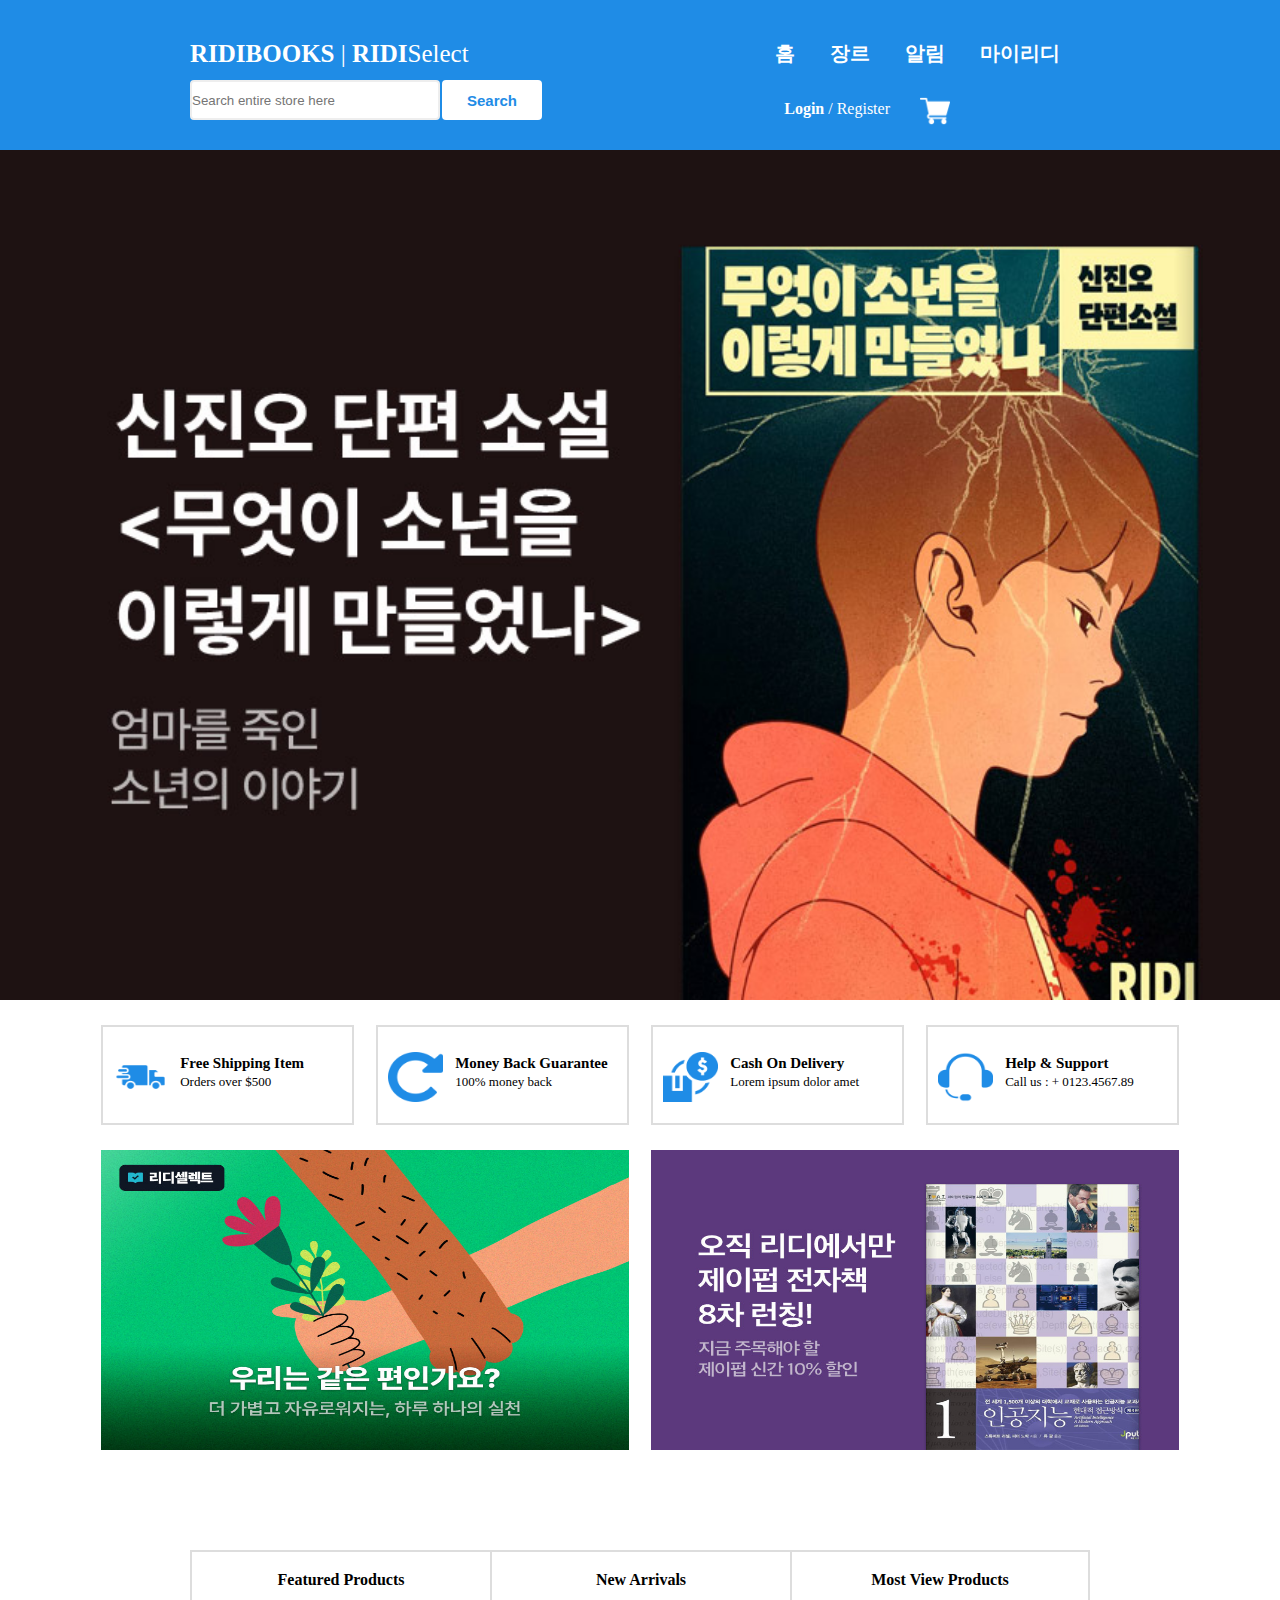
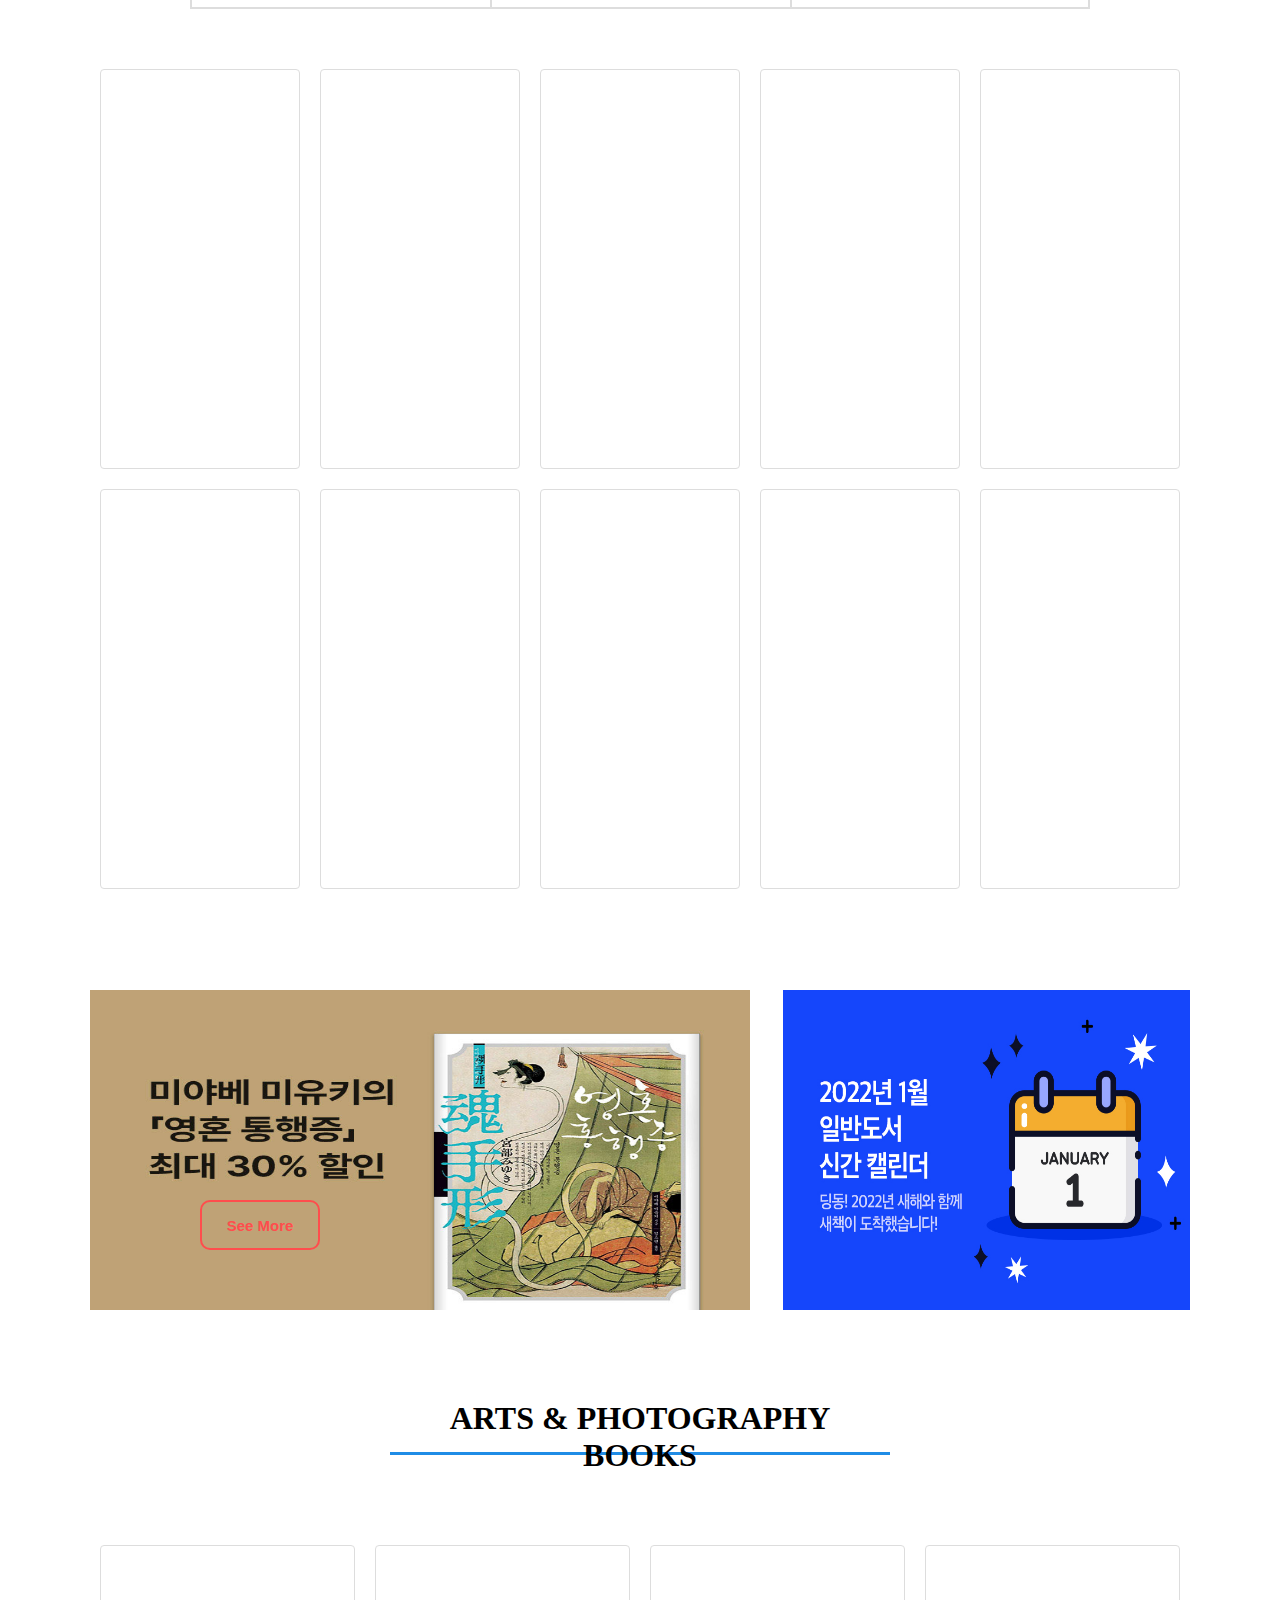
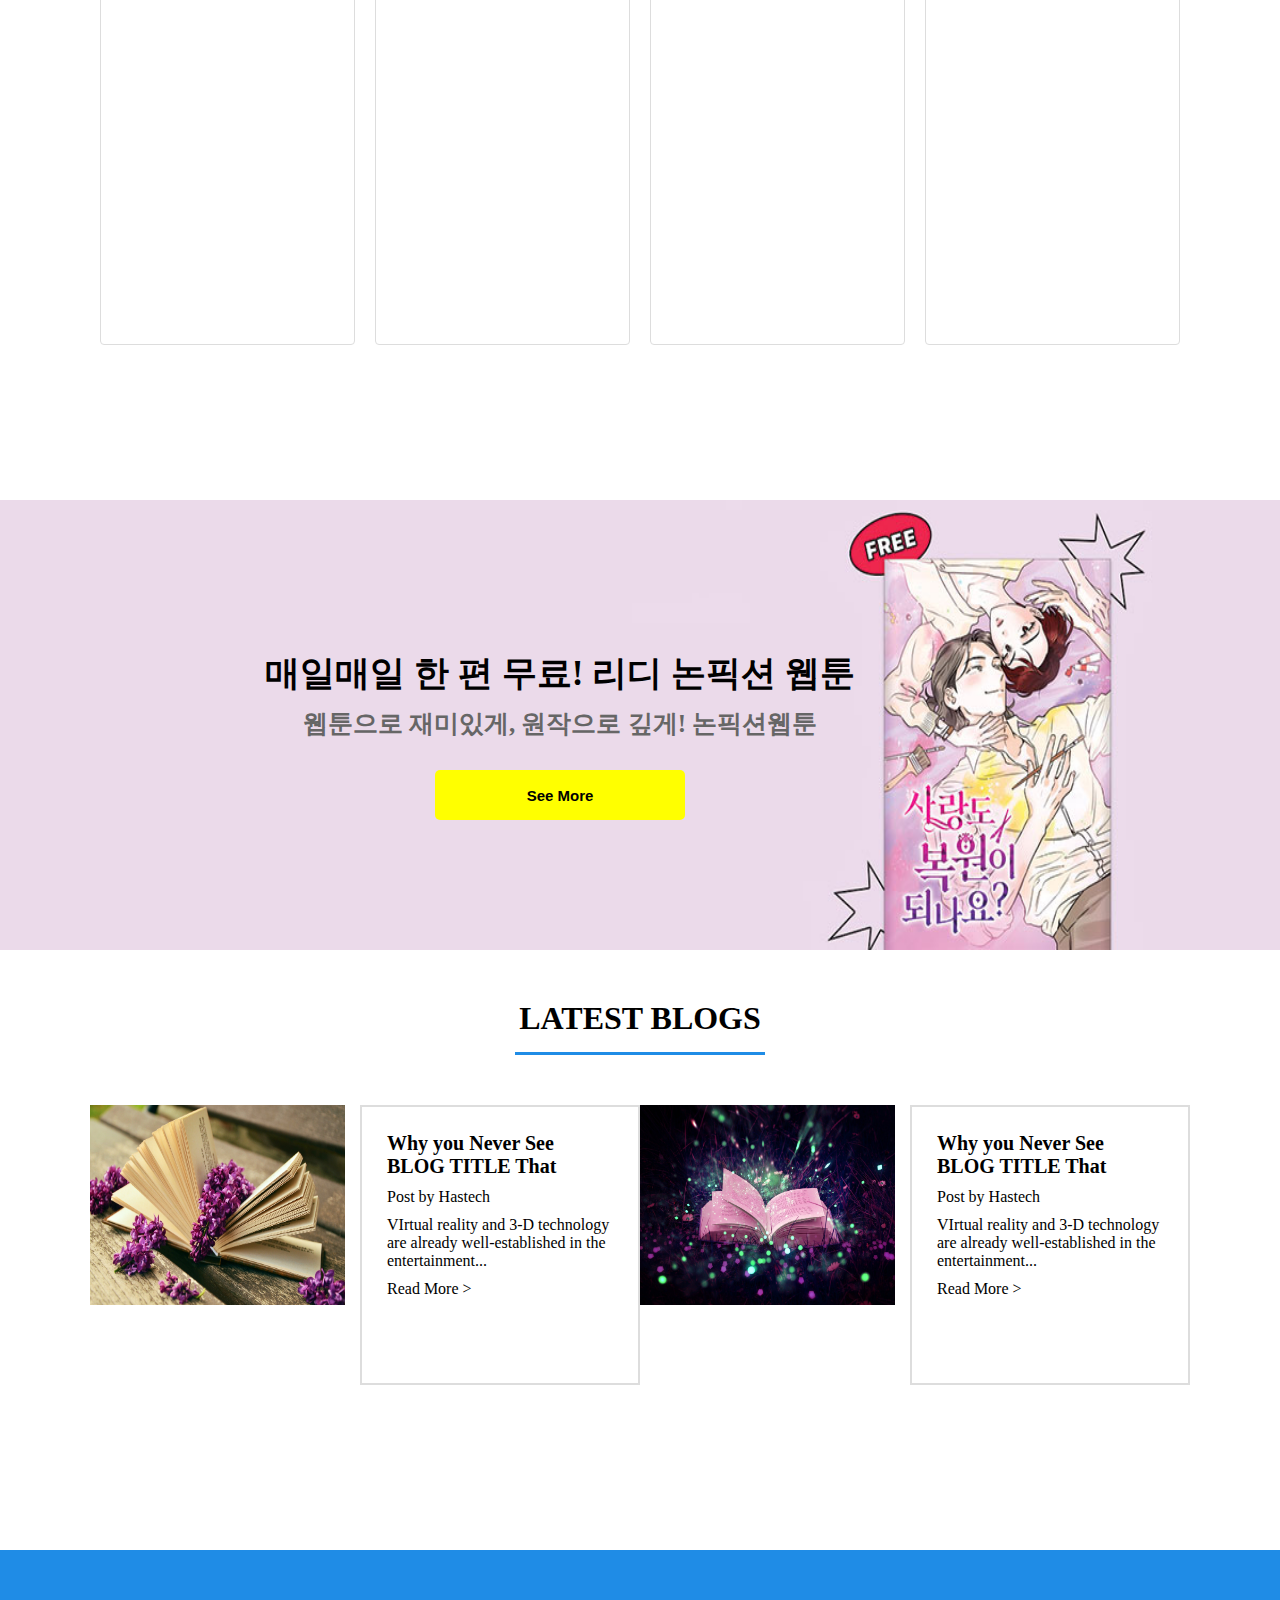
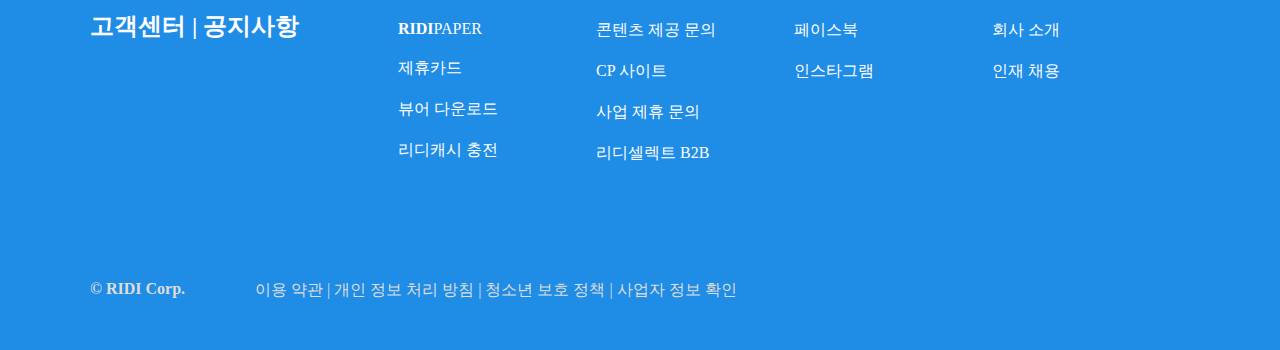
<file: index.html>
<!DOCTYPE html>
<html lang="en">
<head>
  <meta charset="UTF-8">
  <meta http-equiv="X-UA-Compatible" content="IE=edge">
  <meta name="viewport" content="width=device-width, initial-scale=1.0">
  <title>리디북스</title>

  <link rel="stylesheet" href="css/common.css">
  <link rel="stylesheet" href="css/footer.css">
  <link rel="stylesheet" href="css/main.css">

  <script src="https://ajax.aspnetcdn.com/ajax/jQuery/jquery-3.4.0.min.js" > </script>

  <script src="js/bnbox.js"></script>
  <script src="js/ajax.js"></script>

</head>
<body>
  <header>

    <div class="small">

      <div class="logo">

        <a href="index.html"><b>RIDIBOOKS</b></a> | <a href="index.html"> <b>RIDI</b>Select </a>

      </div>

      <div id="a">
        <a href="index.html">홈</a>
        <a href="sub.html">장르</a>
        <a href="sub.html">알림</a>
        <a href="sub.html">마이리디</a>
      </div>

      <input type="text" placeholder="Search entire store here"> <button>Search</button>

      <div class="login">

        <a href="#"><b>Login</b></a> / <a href="#">Register</a>

      </div>

      <a href="#"><img src="img/shopping-cart.png" alt=""></a>

    </div>

  </header>

  <div id="b">

    <ul class="slide">
      <li><img src="img/event.jpg" alt=""></li>
      <li><img src="img/event2.jpg" alt=""></li>
      <li><img src="img/event1.jpg" alt=""></li>
    </ul>

  </div>




  <div id="c">

    <div class="box1">

      <img src="img/delivery.png" alt="">

      <div class="fbox1">
        <p> Free Shipping Item </p>

        <span> Orders over $500 </span>
      </div>

    </div>

    <div class="box1">

      <img src="img/refresh.png" alt="">

      <div class="fbox1">
        <p> Money Back Guarantee </p>

        <span> 100% money back </span>
      </div>
      
    </div>

    <div class="box1">

      <img src="img/cash.png" alt="">

      <div class="fbox1">
        <p> Cash On Delivery </p>

        <span> Lorem ipsum dolor amet </span>
      </div>
      
    </div>

    <div class="box1">

      <img src="img/support.png" alt="">

      <div class="fbox1">
        <p> Help & Support </p>

        <span> Call us : + 0123.4567.89 </span>
      </div>
      
    </div>

  </div>






  <div id="d">

    <div class="box2">

      <img src="img/event3.jpg" alt="">

      <div class="cover1"></div>

    </div>

    <div class="box2">

      <img src="img/event4.jpg" alt="">

      <div class="cover1"></div>

    </div>

  </div>





  <div id="e">

    <ul id="booklist">
      <li>Featured Products</li>
      <li>New Arrivals</li>
      <li>Most View Products</li>
    </ul>

    <article id="lista">

      <div class="box"></div>
      <div class="box"></div>
      <div class="box"></div>
      <div class="box"></div>
      <div class="box"></div>
      <div class="box"></div>
      <div class="box"></div>
      <div class="box"></div>
      <div class="box"></div>
      <div class="box"></div>

    </article>

    <article id="listb">

      <div class="box"></div>
      <div class="box"></div>
      <div class="box"></div>
      <div class="box"></div>
      <div class="box"></div>
      <div class="box"></div>
      <div class="box"></div>
      <div class="box"></div>
      <div class="box"></div>
      <div class="box"></div>

    </article>

    <article id="listc">

      <div class="box"></div>
      <div class="box"></div>
      <div class="box"></div>
      <div class="box"></div>
      <div class="box"></div>
      <div class="box"></div>
      <div class="box"></div>
      <div class="box"></div>
      <div class="box"></div>
      <div class="box"></div>

    </article>

  </div>


  <div id="f">

    <div class="box3">

      <img src="img/event5.jpg" alt="">

      <div class="cover2"></div>

      <button>See More</button>

    </div>

    <div class="box4">

      <img src="img/event6jpg.jpg" alt="">

      <div class="cover2"></div>

    </div>

  </div>





  <div id="g">

    <h1>ARTS & PHOTOGRAPHY BOOKS</h1>

    <div id="listd">

      <div class="boxa"></div>
      <div class="boxa"></div>
      <div class="boxa"></div>
      <div class="boxa"></div>

    </div>

  </div>




  <div id="h">

    <img src="img/event7.jpg" alt="">

    <div class="cover3"></div>

    <div class="fbox2">

      <h2>매일매일 한 편 무료! 리디 논픽션 웹툰</h2>
      <p>웹툰으로 재미있게, 원작으로 깊게! 논픽션웹툰</p>

      <button>See More</button>

    </div>

  </div>




  <div id="i">

    <h1>LATEST BLOGS</h1>

    <div id="bigbox1">

      <img src="img/book3.jpg" alt="">

      <div class="fbox3">

        <h4>Why you Never See BLOG TITLE That</h4>

        <span>Post by <a href="#">Hastech</a></span>

        <p>VIrtual reality and 3-D technology are already well-established in the entertainment...</p>

        <a href="#">Read More &#62;</a>

      </div>

    </div>

    <div id="bigbox2">

      <img src="img/book1.jpg" alt="">

      <div class="fbox3">

        <h4>Why you Never See BLOG TITLE That</h4>

        <span>Post by <a href="#">Hastech</a></span>

        <p>VIrtual reality and 3-D technology are already well-established in the entertainment...</p>

        <a href="#">Read More &#62;</a>


      </div>

    </div>

  </div>




  <footer>

    <div id="footerbox">

      <div class="fbox4">

        <h2>고객센터 | 공지사항</h2>

      </div>

      <div class="fbox5">

        <p><b>RIDI</b>PAPER</p>
        <p>제휴카드</p>
        <p>뷰어 다운로드</p>
        <p>리디캐시 충전</p>
        
      </div>

      <div class="fbox5">

        <p>콘텐츠 제공 문의</p>
        <p>CP 사이트</p>
        <p>사업 제휴 문의</p>
        <p>리디셀렉트 B2B</p>
          
        
      </div>

      <div class="fbox5">
        
        <p>페이스북</p>
        <p>인스타그램</p>

      </div>

      <div class="fbox5">

        <p>회사 소개</p>
        <p>인재 채용</p>
        
      </div>

      <div class="fbox6">
        <p>© RIDI Corp.</p> 
      </div>

      <div class="fbox7">

        <p><a href="#">이용 약관</a> | <a href="#">개인 정보 처리 방침</a> | <a href="#">청소년 보호 정책</a> | <a href="#">사업자 정보 확인</a></p>

      </div>
    </div>

  </footer>
  
</body>
</html>
</file>
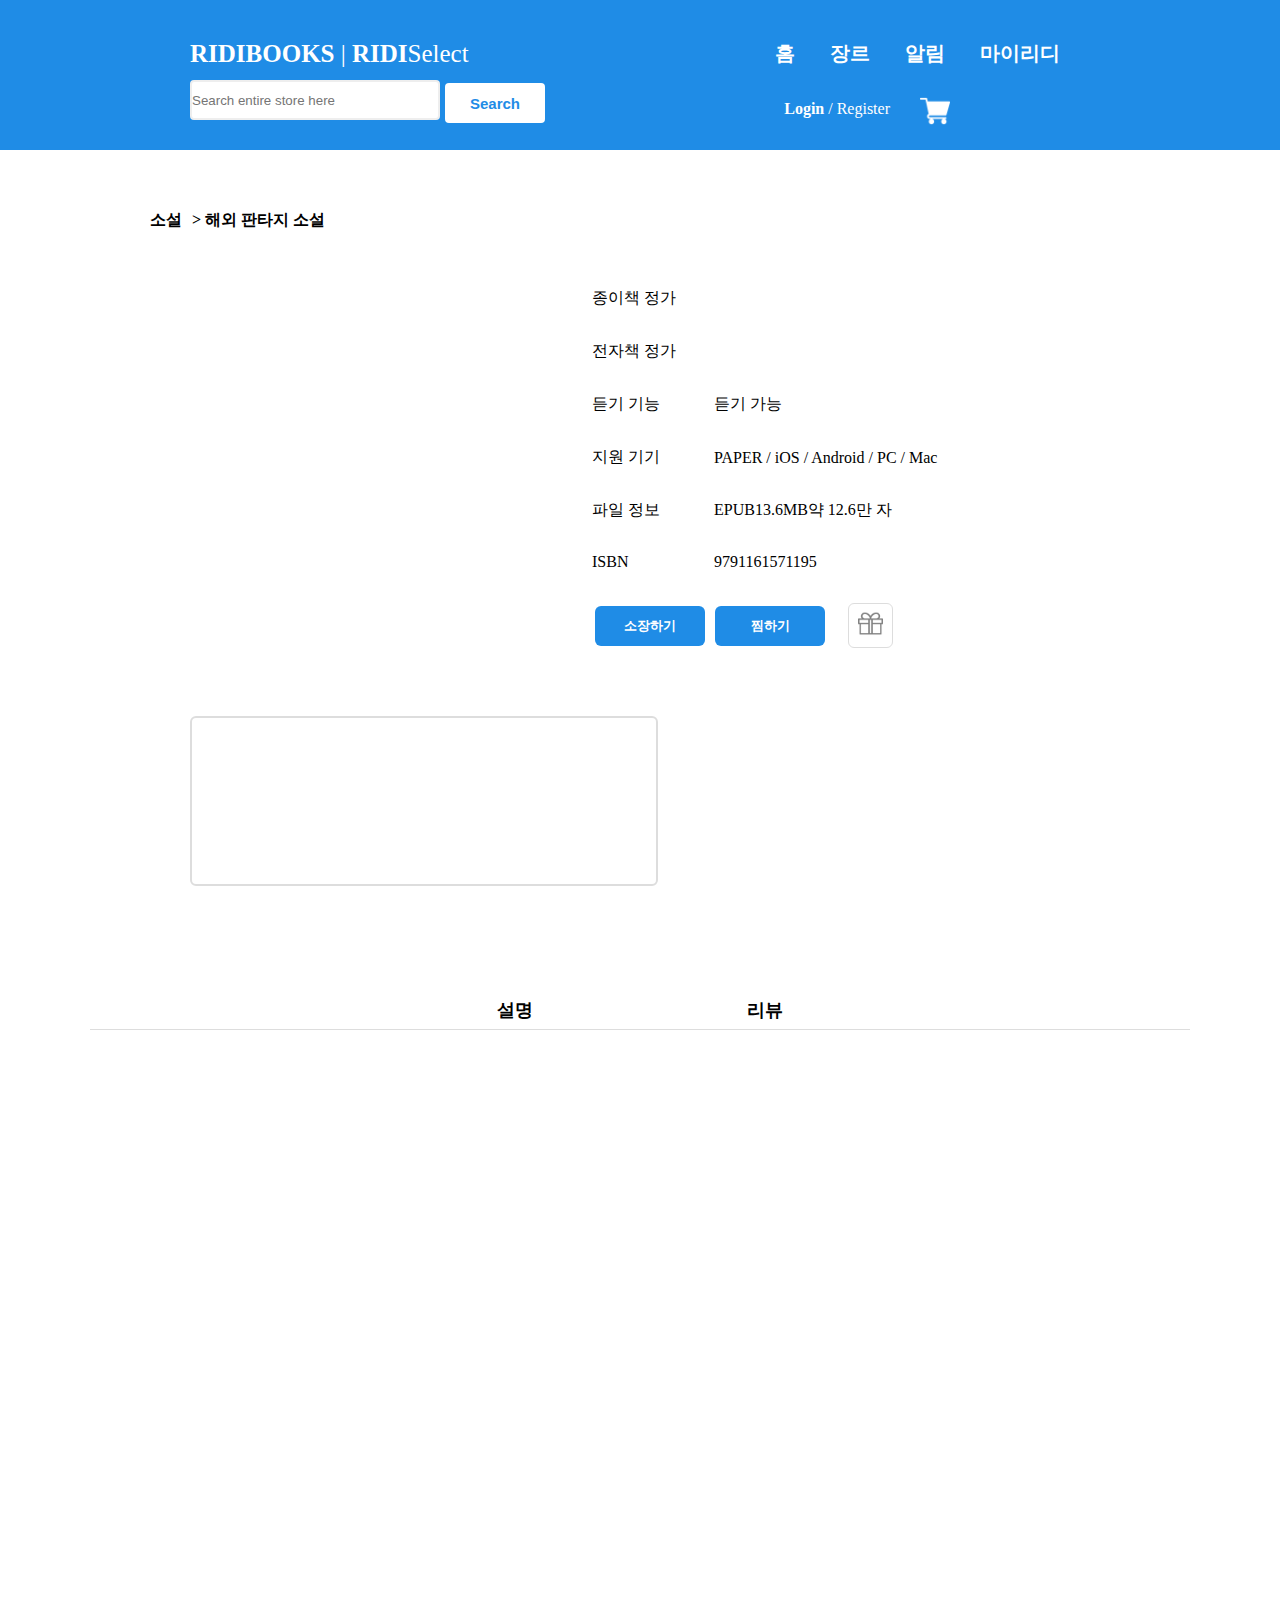
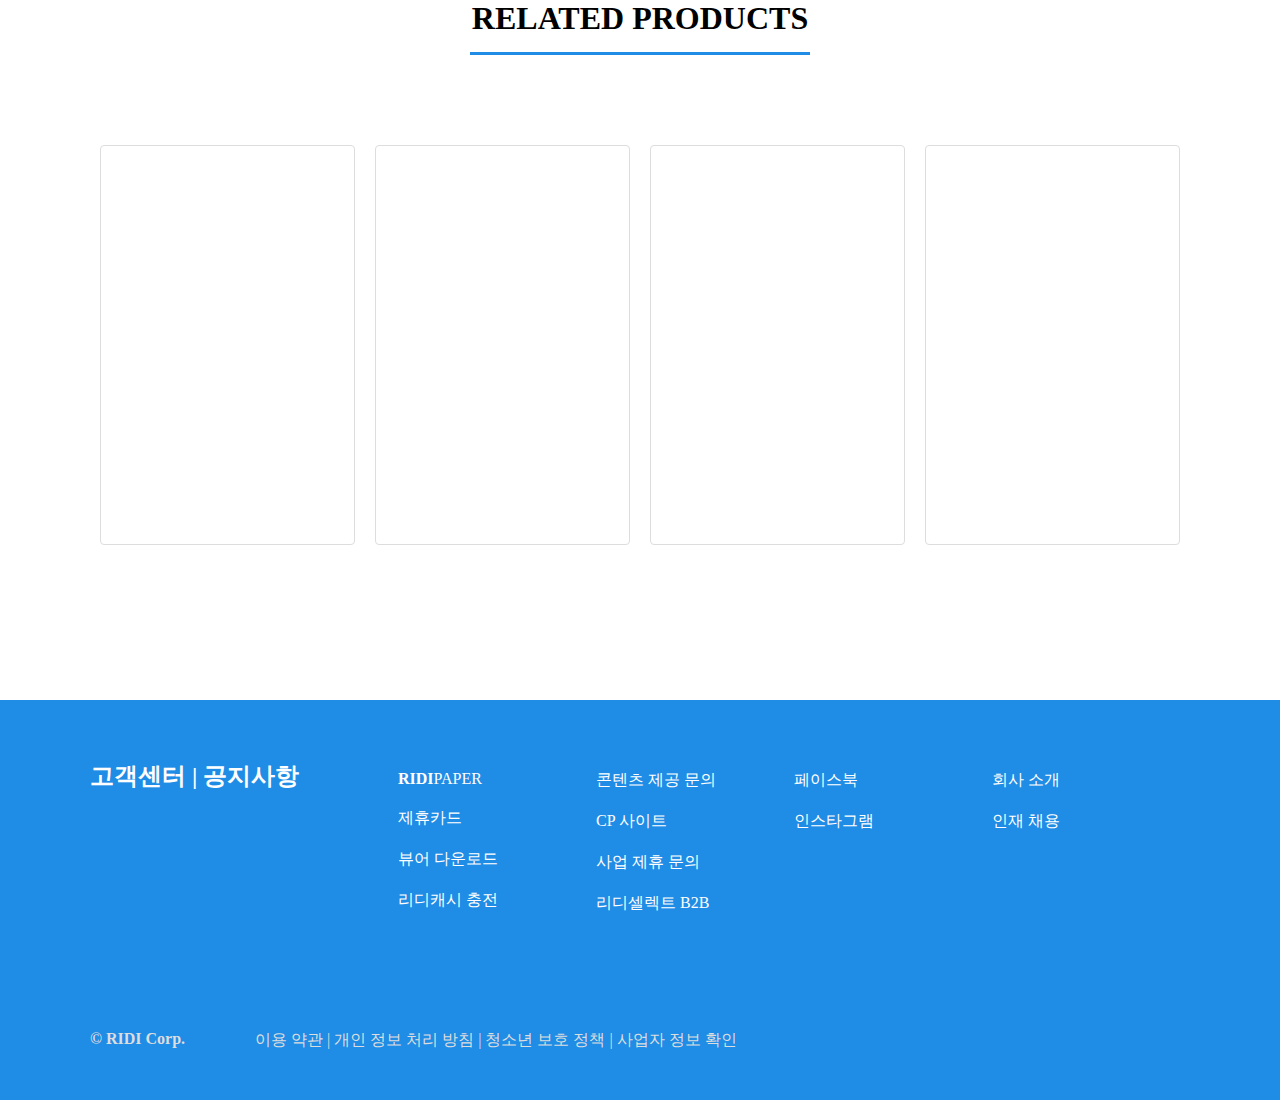
<file: sub.html>
<!DOCTYPE html>
<html lang="en">

<head>
    <meta charset="UTF-8">
    <meta http-equiv="X-UA-Compatible" content="IE=edge">
    <meta name="viewport" content="width=device-width, initial-scale=1.0">
    <title>리디북스</title>

    <link rel="stylesheet" href="css/common.css">
    <link rel="stylesheet" href="css/footer.css">
    <link rel="stylesheet" href="css/sub.css">

    <script src="https://ajax.aspnetcdn.com/ajax/jQuery/jquery-3.4.0.min.js"> </script>

    <script src="js/subajax.js"></script>
   
</head>

<body>
    <header>

        <div class="small">

            <div class="logo">

                <a href="index.html"><b>RIDIBOOKS</b></a> | <a href="index.html"> <b>RIDI</b>Select </a>

            </div>

            <div id="a">
                <a href="index.html">홈</a>
                <a href="sub.html">장르</a>
                <a href="sub.html">알림</a>
                <a href="sub.html">마이리디</a>
            </div>

            <input type="text" placeholder="Search entire store here"> <button>Search</button>

            <div class="login">

                <a href="#"><b>Login</b></a> / <a href="#">Register</a>

            </div>

            <a href="#"><img src="img/shopping-cart.png" alt=""></a>

        </div>

    </header>

    <div id="j">

        <a href="#">소설</a><p> > 해외 판타지 소설</p>

        <section>
        
            <div class="subbox"></div>

            <table>  
              <tr>
                <td>종이책 정가</td>  
                <td class="pricenum"></td>
              </tr>

              <tr>
                <td>전자책 정가</td>  
                <td class="pricenum"></td>
              </tr>
        
              <tr>  
                <td>듣기 기능</td>  
                <td>듣기 가능</td>  
              </tr>
        
              <tr>  
                <td>지원 기기</td>  
                <td>PAPER / iOS / Android / PC / Mac</td>  
              </tr>
        
              <tr>  
                <td>파일 정보</td>  
                <td>EPUB13.6MB약 12.6만 자</td>  
              </tr>
        
              <tr>  
                <td>ISBN</td>  
                <td>9791161571195</td>  
              </tr>

              <tr>  
                <td colspan="2">  
                  <button>소장하기</button>  
                  <button>찜하기</button> 
                  <div id="gift"><img src="img/gift.png" alt=""> </div>
                </td>  
              </tr>  
          
            </table>  
        
          </section> 

          <div id="listf">
              <div class="boxa"></div>
              <div class="boxa"></div>
              <div class="boxa"></div>
              <div class="boxa"></div>
          </div>

    </div>

    <div id="k">

        <ul id="booklist2">
            <li>설명</li>
            <li>리뷰</li>
        </ul>

        <div class="contextbox">

        </div>

        <div class="review">

            <button>리뷰 쓰기</button>

            <table>
            <tr>
                <th>khf20***</th>
                <td>너무 재미납니다. 고대소설 느낌나는 번역도 저는 좋았어요. 유머가 살아있네요 ㅋㅋ</td>
                <td>2022.02.06</td>
                <td><button>댓글달기</button></td>
            </tr>

            <tr>
                <th>yaho***</th>
                <td>게임상의 게롤트와는 달리 색채감이 있었다. 깊이 있는 서사는 아니었지만 단편소설의 재미는 보장된다. 이젠 주석 팝업 기능도 된다.</td>
                <td>2022.02.01</td>
                <td><button>댓글달기</button></td>
            </tr>

            <tr>
                <th>gahe***</th>
                <td>번역 상태는 안 좋지만 그럼에도 재밌네요</td>
                <td>2022.01.17</td>
                <td><button>댓글달기</button></td>
            </tr>

            </table>


        </div>
    </div>


    <div id="l">

        <h1>RELATED PRODUCTS</h1>

        <div id="liste">

            <div class="box"></div>
            <div class="box"></div>
            <div class="box"></div>
            <div class="box"></div>

        </div>


    </div>


    <footer>

        <div id="footerbox">

            <div class="fbox4">

                <h2>고객센터 | 공지사항</h2>

            </div>

            <div class="fbox5">

                <p><b>RIDI</b>PAPER</p>
                <p>제휴카드</p>
                <p>뷰어 다운로드</p>
                <p>리디캐시 충전</p>

            </div>

            <div class="fbox5">

                <p>콘텐츠 제공 문의</p>
                <p>CP 사이트</p>
                <p>사업 제휴 문의</p>
                <p>리디셀렉트 B2B</p>


            </div>

            <div class="fbox5">

                <p>페이스북</p>
                <p>인스타그램</p>

            </div>

            <div class="fbox5">

                <p>회사 소개</p>
                <p>인재 채용</p>

            </div>

            <div class="fbox6">
                <p>© RIDI Corp.</p>
            </div>

            <div class="fbox7">

                <p><a href="#">이용 약관</a> | <a href="#">개인 정보 처리 방침</a> | <a href="#">청소년 보호 정책</a> | <a href="#">사업자 정보
                        확인</a></p>

            </div>
        </div>

    </footer>


</body>

</html>
</file>
<file: css/common.css>
@charset "UTF-8";

@import url('https://fonts.googleapis.com/css?family=Black+Han+Sans:400');
@import url('https://fonts.googleapis.com/css?family=Black+Han+Sans&display=swap&subset=korean');

*{margin: 0; padding: 0; box-sizing: border-box; list-style: none; text-decoration: none; margin: 0 auto;}

header{background-color: #1f8ce6;}

.small {width: 1100px; height: 150px; position: relative;}

.logo{font-family: "Black+Han+Sans:400"; font-size: 25px; color: white; float: left; position: absolute; top: 40px; left: 100px;}
.logo a{color: white;}
.logo a:hover{opacity: 0.8;}

#a{float: right; font-size: 20px; position: absolute; right: 100px; top: 40px; font-weight: bolder; }
#a a{color: white; margin-right: 30px;}
#a a:hover{text-decoration: underline;}

.small input{width: 250px; height: 40px; position: absolute; top: 80px; left: 100px; border-radius: 4px; border: 2px solid #eee; background: white;}
.small button{width: 100px; height: 40px; position: absolute; top: 80px; left: 352px; background-color: white; border-radius: 4px; border: none; color: #1f8ce6; font-weight: bolder; font-size: 15px; cursor: pointer;}

.login{position: absolute; top: 100px; right: 300px; color: white;}
.login a{color: white;}

.small img{position: absolute; width: 30px; height: 30px; top: 96px; right: 240px;}
</file>
<file: css/footer.css>
@charset "UTF-8";

footer{width: 100%; height: 400px; background-color: #1f8ce6; margin: 0 auto;}

#footerbox{width: 1100px; height: 100%;}

.fbox4{width: 28%; height: 70%; float: left; }

.fbox4 h2{margin-top: 60px; color: white;}
.fbox4 h2:hover{color: #ddd; cursor: pointer;}

.fbox5{width: 18%; height: 70%; float: left; padding: 50px 0px;}

.fbox5 p{font-size: 16px; color: white; margin-top: 20px;}
.fbox5 p:hover{color: #ddd; cursor: pointer;}

.fbox6{float: left; width: 15%; height: 30%;}
.fbox6 p{margin-top: 50px; font-weight: bolder; color: #ddd; }

.fbox7{float: left; width: 85%; height: 30%; color: #ddd;}

.fbox7 p{margin-top: 50px;}
.fbox7 a{color: #ddd;}
.fbox7 a:hover{color: lightgray;}
</file>
<file: css/main.css>
@charset "UTF-8";

.slide{width: 300vw;}
.slide li{width: 100vw; height: 850px; float: left;}
.slide li img{width: 100%; height: 100%;}

#c{width: 1100px; height: 150px; display: flex; justify-content: space-between; align-items: center;}
.box1{width: 23%; height: 100px; border: 2px solid #ddd;}
.box1 img{width: 55px; height: 50px; margin: 25px 10px; float: left;}
.fbox1{width: 69%; height: 100%; float: right;}
.fbox1 p{margin-top: 28px; font-size: 15px; width: 100%; font-weight: bolder;}
.fbox1 span{margin-top: 10px; font-size: 13px;}

#d{width: 1100px; height: 300px; display: flex; justify-content: space-between; align-items: center;}
.box2{width: 48%; height: 100%; float: left; position: relative;}
.box2 img{width: 100%; height: 100%; position: absolute; }
.cover1{width: 100%; height: 100%; position: absolute;}
.cover1:hover{opacity: 0.1; background-color: white;}

#e{width: 1100px; height: 1000px; margin: 0 auto;}
#booklist{text-align: center; width: 900px; margin: 100px auto;}
#booklist li{width: 300px; text-align:center; border-left:2px solid #ddd;   border-top:2px solid #ddd;  border-bottom:2px solid #ddd; float:left; line-height:45px; cursor:pointer; padding:5px 50px; font-weight: bolder; margin-bottom: 50px;}
.box {width:200px; height:400px; float:left; text-align:center;  margin:10px; border-radius:4px; border:1px solid #ddd; padding: 30px 0px;}

.box p {font-size:10px; color:#666; text-align:left; margin: 10px; text-align: center;} 
.box h3{font-size: 13px; margin: 10px; text-align: center;}
.box > h3 > a {text-decoration: none; color:#333;}
.box > h3 > a:hover {color: #1f8ce6;}
.box > p > a {color:#666; text-decoration: none;}
.box > p > a:hover {color: #666;}

.btn {display: inline-block;  padding: 2px 10px;  border: solid 2px currentColor; border-radius: 6px; background-color: #1f8ce6; color: #fff; font-size: 10px; text-decoration: none; width: 50px; height: 25px;}
.btn a:hover {text-decoration: none;}

#lista {display:block;}
#listb {display:none;}
#listc {display:none;}


#booklist li:last-child {border-right:2px solid #ddd;}
#booklist li:hover{color: #1f8ce6;}


#f{width: 1100px; height: 400px;}

.box3{width: 60%; height: 320px; float: left; margin-top: 40px; position: relative;}
.box3 img{width: 100%; height: 100%; position: absolute;}

.box3 button{position: absolute; cursor: pointer; width: 120px; height: 50px; border: 2px solid #ff4d4d; border-radius: 10px; background: inherit; font-weight: bolder; font-size: 15px; color: #ff4d4d; top: 210px; left: 110px;}
.box3 button:hover{ color: white; background-color: #ff4d4d;}

.box4{width: 37%; height: 320px; float: right; margin-top: 40px; position: relative;}
.box4 img{width: 100%; height: 100%; position: absolute;}

.cover2{width: 100%; height: 100%; position: absolute;}
.cover2:hover{opacity: 0.2; background-color: white;}


#g{width: 1100px; height: 700px; text-align: center;}
#g h1{width: 500px; height: 55px; border-bottom: 3px solid #1f8ce6; margin-top: 50px;}

.boxa {width:255px; height:400px; float:left; text-align:center;  margin:90px 10px; border-radius:4px; border:1px solid #ddd; padding: 30px 0px;}

.boxa p {font-size:10px; color:#666; text-align:left; margin: 10px; text-align: center;} 
.boxa h3{font-size: 13px; margin: 10px; text-align: center;}
.boxa > h3 > a {text-decoration: none; color:#333;}
.boxa > h3 > a:hover {color: #1f8ce6;}
.boxa > p > a {color:#666; text-decoration: none;}
.boxa > p > a:hover {color: #666;}




#h{width: 100%; height: 450px; position: relative;}
#h img{width: 100%; height: 100%; position: absolute;}
.cover3{width: 100%; height: 100%; position: absolute;}
.cover3:hover{opacity: 0.1; background-color: white;}
.fbox2{position: absolute; width: 75%; height: 300px; float: left; margin: 80px; padding: 70px 30px; text-align: center;}
.fbox2 h2{font-size: 35px; }
.fbox2 p{font-size: 25px; font-weight: bolder; color: #666; margin-top: 10px;}
.fbox2 button{width: 250px; height: 50px; border-radius: 5px; border: none; margin-top: 30px; font-weight: bolder; font-size: 15px; background-color: yellow;}
.fbox2 button:hover{background-color: white; color: #212121;}




#i{width: 1100px; height: 550px;}

#i h1{margin-top: 50px; width: 250px; height: 55px; border-bottom: 3px solid #1f8ce6; text-align: center; }

#bigbox1{float: left; width: 50%; height: 70%; margin-top: 50px;}
#bigbox1 img{width: 255px; height: 200px; float: left;}

#bigbox2{float: left; width: 50%; height: 70%; margin-top: 50px;}
#bigbox2 img{width: 255px; height: 200px; float: left;}

.fbox3{width: 280px; height: 280px; float: right; border: 2px solid #ddd; padding: 25px;}
.fbox3 h4{font-size: 20px; margin-bottom: 10px;}
.fbox3 p{margin-top: 10px; margin-bottom: 10px;}
.fbox3 a{color: black;}
.fbox3 a:hover{color: #1f8ce6; font-weight: bolder;}
</file>
<file: css/sub.css>
@charset "UTF-8";


#j{width: 1100px; height: 800px; padding: 60px;}
#j a{color: black; float: left; margin-right: 10px; font-weight: bolder;}
#j a:hover{color: #1f8ce6;}
#j p{font-weight: bolder;}

.subbox {width:300px; height:400px; float:left; text-align:center; margin-left: 40px; margin-top:40px; border-radius:4px; border:1px solid #fff;}   
.subbox img {width:100%; height:100%;} 

table {width:550px; float:right; margin: 40px 0px;;}
td {padding:15px 10px; text-align:left;}
td:first-child {width:120px;}

button {margin:3px; cursor:pointer; text-align: center;}
button:first-child {width: 110px; height: 40px; border: none; border-radius:6px; padding:10px 20px; background-color:#1f8ce6; color: white; font-weight: bolder;}
button:first-child:hover{background-color: #1a75ff; color: white;}
button:nth-child(2) {width: 110px; height: 40px; border: none; border-radius:6px; padding:10px 20px; background-color:#1f8ce6; color: white; font-weight: bolder;}
button:nth-child(2):hover{background-color: #1a75ff; color: white;}
#gift{width: 45px; height: 45px; float: right; border: 1px solid #ddd; margin-right: 225px; text-align: center; padding: 7px; border-radius: 6px;}
#gift:hover{cursor: pointer;}
#gift img{width: 25px; height: 25px; opacity: 1;}

#listf{width: 468px; height: 170px; border: 2px solid #ddd; border-radius: 6px; float: left; margin-left: 40px; margin-top: 10px; text-align: center;}
.boxa{width: 100px; height: 100px; float: left; margin-left: 15px; margin-top: 15px;}
.boxa img{width: 100%; height: 100%;}


#k{width: 1100px; height: 600px; margin: 0 auto;}
#booklist2{width: 100%; height: 80px; text-align: center; margin: 0 auto; border-bottom: 1px solid #ddd; text-align: center; display: flex; align-items: center; padding: 0px 300px;}
#booklist2 li{width: 250px; height: 40%; text-align:center; float:left; cursor:pointer; font-weight: bolder; margin-top: 49px; font-size: 18px;}
#booklist2 li:hover{border-bottom: 3px solid #1f8ce6;}

.contextbox{display:block; margin-top: 30px;}
.contextbox h6 {font-size:20px; color:#666; text-align:left;  line-height:150%; padding:30px 50px 0px;} 
.contextbox p {font-size:15px; color:#666; text-align:left; line-height:150%; padding:50px;} 
.contextbox span {font-size:12px; color:#666; float:right;  padding:50px;} 

.review{display:none; margin-top: 40px;}

.review button{margin-bottom: 30px; margin-left: 100px;}

.review table{text-align: center; top: 50px; display: inline-block; border-top: 1px solid #eee; line-height: 30px; width: 1000px; font-size: 13px; }

.review table th {width:80px; border-bottom:1px solid #eee;}

.review table td:first-of-type {width:770px; border-bottom:1px solid #eee;}

.review table td:nth-of-type(2) {width:80px; text-align:center; border-bottom:1px solid #eee;}

.review table td:nth-of-type(3) {width:120px; text-align:center; border-bottom:1px solid #eee;}

.review table td:last-of-type {width:150px; text-align:center; border-bottom:1px solid #eee;}

#l{width: 1100px; height: 650px; text-align: center; margin-top: 50px; margin-bottom: 50px;}

#l h1{width: 340px; height: 55px; border-bottom: 3px solid #1f8ce6;}

.box {width:255px; height:400px; float:left; text-align:center;  margin:90px 10px 0px 10px; border-radius:4px; border:1px solid #ddd; padding: 30px 0px;}

.box p {font-size:10px; color:#666; text-align:left; margin: 10px; text-align: center;} 
.box h3{font-size: 13px; margin: 10px; text-align: center;}
.box > h3 > a {text-decoration: none; color:#333;}
.box > h3 > a:hover {color: #1f8ce6;}
.box > p > a {color:#666; text-decoration: none;}
.box > p > a:hover {color: #666;}

.btn {display: inline-block;  padding: 2px 10px;  border: solid 2px currentColor; border-radius: 6px; background-color: #1f8ce6; color: #fff; font-size: 10px; text-decoration: none; width: 50px; height: 25px;}
.btn a:hover {text-decoration: none;}
</file>
